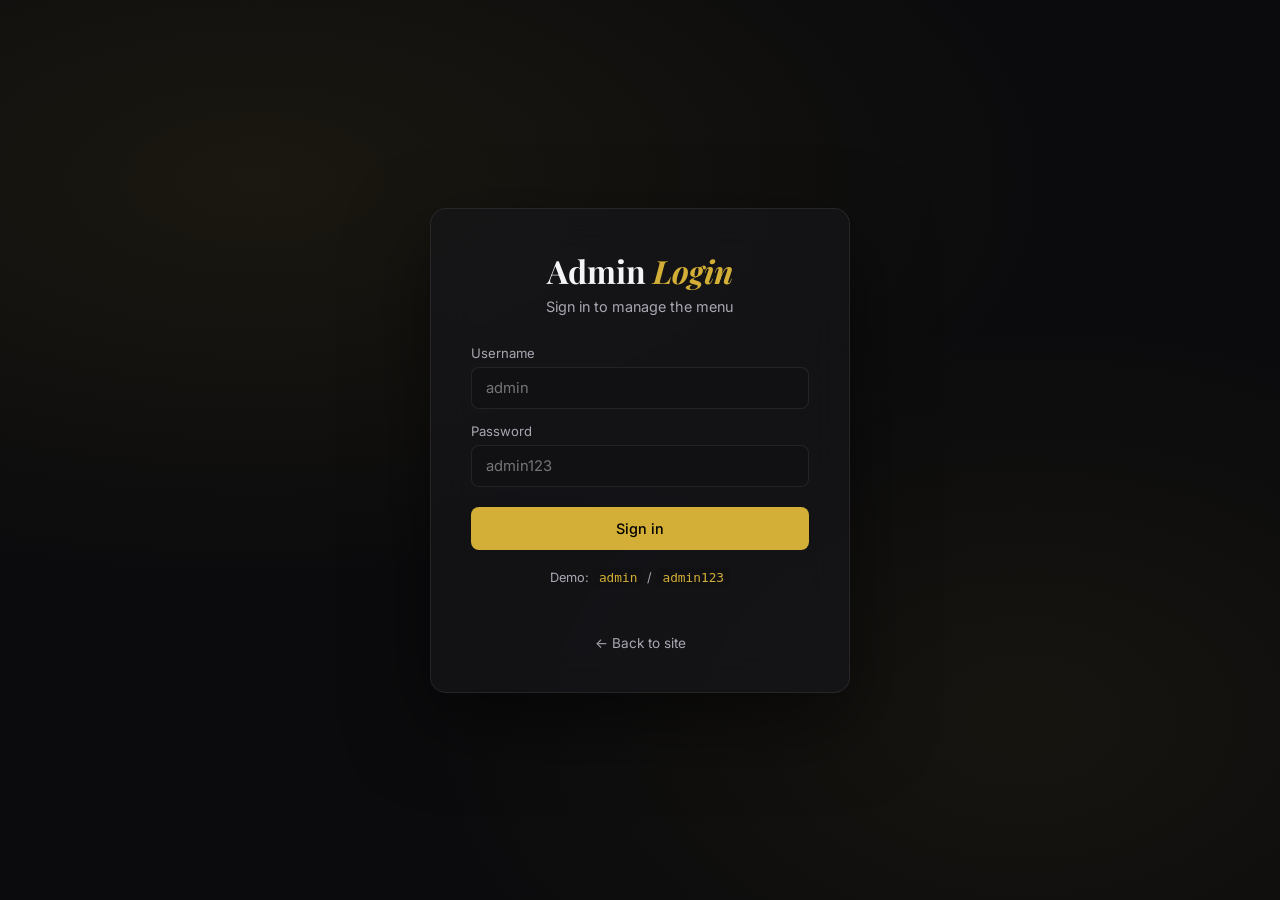
<file: admin.html>
<!DOCTYPE html>
<html lang="en">
<head>
<meta charset="UTF-8" />
<meta name="viewport" content="width=device-width, initial-scale=1.0" />
<title>Maison Noir — Admin</title>
<link rel="preconnect" href="https://fonts.googleapis.com">
<link href="https://fonts.googleapis.com/css2?family=Playfair+Display:wght@500;600&family=Inter:wght@300;400;500;600&display=swap" rel="stylesheet">
<link rel="stylesheet" href="https://cdnjs.cloudflare.com/ajax/libs/font-awesome/6.5.1/css/all.min.css">
<link rel="stylesheet" href="admin.css">
</head>
<body>

<!-- Login -->
<section class="login-wrap" id="loginWrap">
  <form class="login-card" id="loginForm">
    <h1>Admin <span>Login</span></h1>
    <p class="muted">Sign in to manage the menu</p>
    <label>Username
      <input type="text" id="username" required autocomplete="username" placeholder="admin">
    </label>
    <label>Password
      <input type="password" id="password" required autocomplete="current-password" placeholder="admin123">
    </label>
    <button type="submit" class="btn-gold">Sign in</button>
    <p class="hint">Demo: <code>admin</code> / <code>admin123</code></p>
    <p id="loginError" class="error"></p>
    <a href="index.html" class="back">← Back to site</a>
  </form>
</section>

<!-- Dashboard -->
<section class="dashboard hidden" id="dashboard">
  <header class="dash-header">
    <div class="logo">Maison <span>Noir</span> · Admin</div>
    <div class="dash-actions">
      <a href="index.html" target="_blank" class="link">View site ↗</a>
      <button id="logoutBtn" class="btn-outline">Logout</button>
    </div>
  </header>

  <div class="stats-grid">
    <div class="stat"><span>Total Items</span><strong id="statTotal">0</strong></div>
    <div class="stat"><span>Available</span><strong id="statAvail">0</strong></div>
    <div class="stat"><span>Unavailable</span><strong id="statUnavail">0</strong></div>
    <div class="stat"><span>Popular</span><strong id="statPopular">0</strong></div>
  </div>

  <div class="dash-grid">
    <!-- Form -->
    <div class="card form-card">
      <h2 id="formTitle">Add New Item</h2>
      <form id="itemForm">
        <div class="row-2">
          <label>Food ID <input id="f_id" required placeholder="F013"></label>
          <label>Category
            <select id="f_cat" required>
              <option>Starters</option><option>Main Course</option><option>Seafood</option>
              <option>Vegetarian</option><option>Desserts</option><option>Drinks</option>
            </select>
          </label>
        </div>
        <label>Food Name <input id="f_name" required></label>
        <label>Description <textarea id="f_desc" rows="2"></textarea></label>
        <div class="row-3">
          <label>Price <input id="f_price" type="number" step="0.01" required></label>
          <label>Discount % <input id="f_disc" type="number" step="1" value="0"></label>
          <label>VAT % <input id="f_vat" type="number" step="1" value="10"></label>
        </div>
        <label>Image URL <input id="f_img" placeholder="https://…"></label>
        <div class="row-2">
          <label class="check"><input type="checkbox" id="f_avail" checked> Available</label>
          <label class="check"><input type="checkbox" id="f_pop"> Popular</label>
        </div>
        <div class="form-actions">
          <button type="submit" class="btn-gold" id="submitBtn">Add Item</button>
          <button type="button" id="cancelEdit" class="btn-outline hidden">Cancel</button>
        </div>
      </form>
    </div>

    <!-- List -->
    <div class="card list-card">
      <div class="list-head">
        <h2>Menu Items</h2>
        <input type="text" id="adminSearch" placeholder="Search by ID, name or category…">
      </div>
      <div class="table-wrap">
        <table>
          <thead>
            <tr><th>ID</th><th>Name</th><th>Cat</th><th>Price</th><th>Status</th><th>Pop</th><th></th></tr>
          </thead>
          <tbody id="adminTbody"></tbody>
        </table>
      </div>
      <p class="muted small">Edits are stored locally and override the Google Sheet for this browser. Clear local overrides to return to sheet data.</p>
      <button id="clearOverrides" class="btn-outline small">Reset to Google Sheet data</button>
    </div>
  </div>
</section>

<script src="admin.js"></script>
</body>
</html>
</file>
<file: admin.css>
:root{
  --bg:#0b0b0d; --bg-2:#111114; --surface:#16161a;
  --line:rgba(255,255,255,.08);
  --text:#f5f5f7; --muted:#a8a8b3;
  --gold:#d4af37; --gold-2:#f1d27a; --gold-soft:rgba(212,175,55,.15);
  --radius:12px;
}
*{box-sizing:border-box;margin:0;padding:0}
body{font-family:'Inter',sans-serif;background:var(--bg);color:var(--text);min-height:100vh}
.muted{color:var(--muted)}
.hidden{display:none !important}
.small{font-size:.8rem}

input,select,textarea{
  width:100%;background:var(--bg-2);border:1px solid var(--line);color:var(--text);
  padding:11px 14px;border-radius:8px;font-family:inherit;font-size:.92rem;margin-top:6px;
  transition:border-color .2s;
}
input:focus,select:focus,textarea:focus{outline:0;border-color:var(--gold)}
label{display:block;font-size:.82rem;color:var(--muted);margin-bottom:14px}
label.check{display:flex;align-items:center;gap:8px;margin-top:24px}
label.check input{width:auto;margin:0}

button{
  font-family:inherit;cursor:pointer;border:0;padding:11px 22px;border-radius:8px;
  font-size:.9rem;font-weight:500;transition:all .2s;
}
.btn-gold{background:var(--gold);color:#000}
.btn-gold:hover{background:var(--gold-2)}
.btn-outline{background:transparent;color:var(--text);border:1px solid var(--line)}
.btn-outline:hover{border-color:var(--gold);color:var(--gold)}

/* ===== Login ===== */
.login-wrap{
  min-height:100vh;display:grid;place-items:center;padding:24px;
  background:
    radial-gradient(800px 400px at 20% 20%,rgba(212,175,55,.08),transparent),
    radial-gradient(600px 400px at 80% 80%,rgba(212,175,55,.06),transparent),
    var(--bg);
}
.login-card{
  width:100%;max-width:420px;background:rgba(22,22,26,.7);border:1px solid var(--line);
  border-radius:16px;padding:40px;backdrop-filter:blur(20px);text-align:center;
  box-shadow:0 30px 80px rgba(0,0,0,.5);
}
.login-card h1{font-family:'Playfair Display',serif;font-size:2rem;margin-bottom:6px}
.login-card h1 span{color:var(--gold);font-style:italic}
.login-card .muted{margin-bottom:30px;font-size:.9rem}
.login-card label{text-align:left}
.login-card button[type=submit]{width:100%;padding:13px;margin-top:6px}
.hint{margin-top:20px;font-size:.8rem;color:var(--muted)}
.hint code{background:var(--bg-2);padding:2px 6px;border-radius:4px;color:var(--gold)}
.error{color:#ff6b6b;font-size:.85rem;margin-top:12px;min-height:18px}
.back{display:inline-block;margin-top:20px;color:var(--muted);font-size:.85rem;text-decoration:none}
.back:hover{color:var(--gold)}

/* ===== Dashboard ===== */
.dashboard{padding:24px;max-width:1400px;margin:0 auto}
.dash-header{
  display:flex;justify-content:space-between;align-items:center;
  padding:18px 24px;background:var(--bg-2);border:1px solid var(--line);
  border-radius:var(--radius);margin-bottom:24px;
}
.logo{font-family:'Playfair Display',serif;font-size:1.3rem}
.logo span{color:var(--gold)}
.dash-actions{display:flex;gap:12px;align-items:center}
.link{color:var(--muted);text-decoration:none;font-size:.9rem}
.link:hover{color:var(--gold)}

.stats-grid{display:grid;grid-template-columns:repeat(4,1fr);gap:16px;margin-bottom:24px}
.stat{
  background:var(--bg-2);border:1px solid var(--line);border-radius:var(--radius);
  padding:22px;display:flex;flex-direction:column;gap:6px;
}
.stat span{color:var(--muted);font-size:.8rem;text-transform:uppercase;letter-spacing:.1em}
.stat strong{font-family:'Playfair Display',serif;font-size:2.2rem;color:var(--gold)}

.dash-grid{display:grid;grid-template-columns:1fr 1.6fr;gap:24px}
.card{background:var(--bg-2);border:1px solid var(--line);border-radius:var(--radius);padding:24px}
.card h2{font-family:'Playfair Display',serif;font-size:1.4rem;margin-bottom:20px}

.row-2{display:grid;grid-template-columns:1fr 1fr;gap:14px}
.row-3{display:grid;grid-template-columns:repeat(3,1fr);gap:14px}
.form-actions{display:flex;gap:10px;margin-top:8px}

.list-head{display:flex;justify-content:space-between;gap:12px;align-items:center;margin-bottom:18px;flex-wrap:wrap}
.list-head h2{margin:0}
.list-head input{max-width:280px;margin:0}

.table-wrap{overflow-x:auto;border-radius:8px;border:1px solid var(--line)}
table{width:100%;border-collapse:collapse;font-size:.88rem}
th,td{padding:12px 14px;text-align:left;border-bottom:1px solid var(--line)}
th{background:var(--surface);color:var(--muted);text-transform:uppercase;font-size:.72rem;letter-spacing:.1em}
tr:last-child td{border-bottom:0}
tr:hover{background:rgba(255,255,255,.02)}
.tag{padding:3px 10px;border-radius:999px;font-size:.7rem;display:inline-block}
.tag.ok{background:rgba(60,200,120,.15);color:#3cc878}
.tag.no{background:rgba(220,60,60,.15);color:#dc6060}
.tag.pop{background:var(--gold-soft);color:var(--gold)}
.actions{display:flex;gap:6px}
.icon-btn{
  width:32px;height:32px;border-radius:6px;background:var(--surface);
  display:inline-grid;place-items:center;color:var(--muted);padding:0;
}
.icon-btn:hover{color:var(--gold);background:var(--gold-soft)}
.icon-btn.danger:hover{color:#ff6b6b;background:rgba(220,60,60,.1)}

#clearOverrides{margin-top:14px}

/* Responsive */
@media (max-width:1000px){
  .dash-grid{grid-template-columns:1fr}
  .stats-grid{grid-template-columns:repeat(2,1fr)}
}
@media (max-width:540px){
  .row-2,.row-3{grid-template-columns:1fr}
  .dash-header{flex-direction:column;gap:12px;text-align:center}
}
</file>
